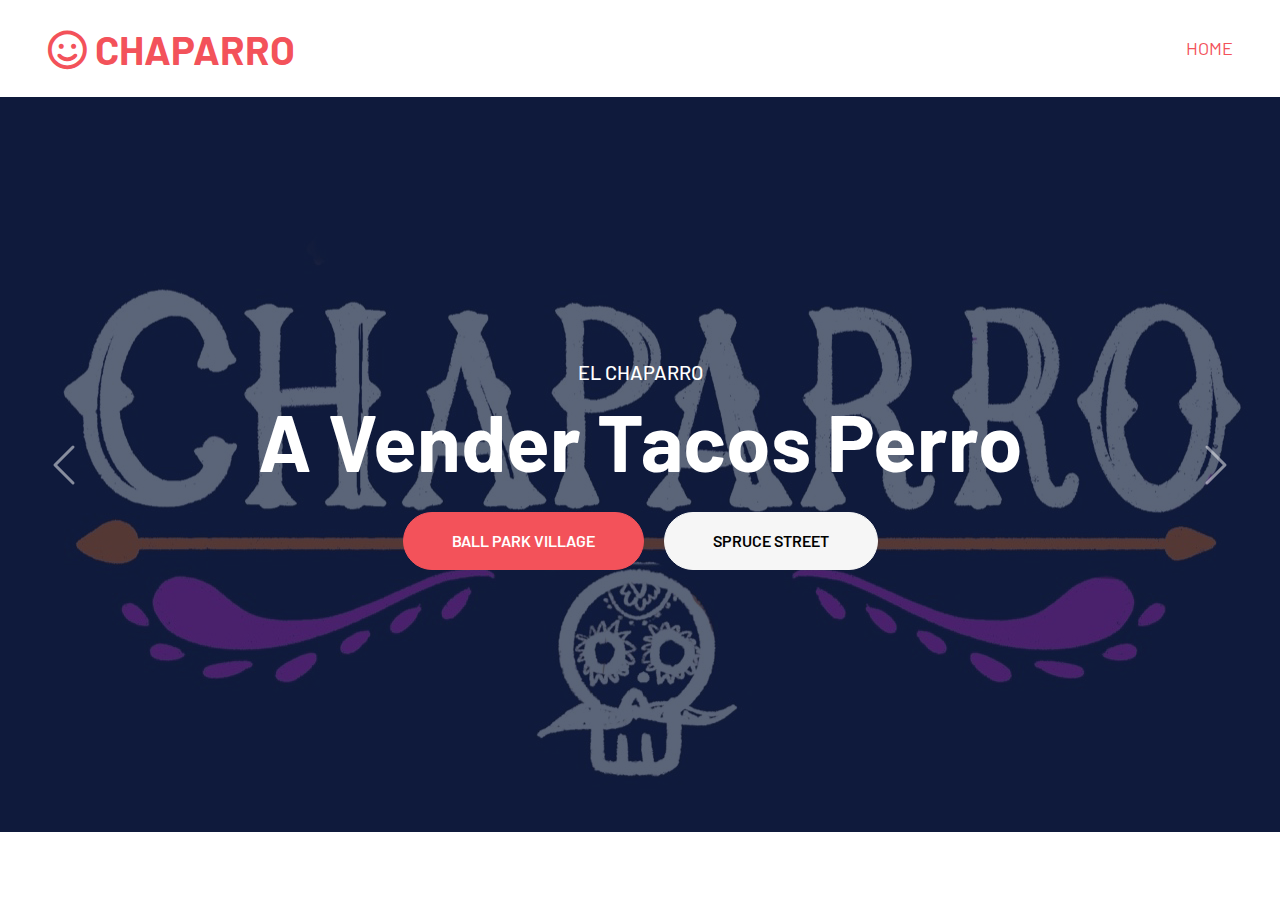
<file: index.html>
<!DOCTYPE html>
<html lang="en">

<head>
    <meta charset="utf-8">
    <title>CHAPARRO - CHAPARROancy Website Template</title>
    <meta content="width=device-width, initial-scale=1.0" name="viewport">
    <meta content="Free HTML Templates" name="keywords">
    <meta content="Free HTML Templates" name="description">

    <!-- Favicon -->
    <link href="img/favicon.ico" rel="icon">

    <!-- Google Web Fonts -->
    <link rel="preconnect" href="https://fonts.googleapis.com">
    <link rel="preconnect" href="https://fonts.gstatic.com" crossorigin>
    <link href="https://fonts.googleapis.com/css2?family=Barlow:wght@500;600;700&family=Open+Sans:wght@400;600&display=swap" rel="stylesheet"> 

    <!-- Icon Font Stylesheet -->
    <link href="https://cdnjs.cloudflare.com/ajax/libs/font-awesome/5.10.0/css/all.min.css" rel="stylesheet">
    <link href="https://cdn.jsdelivr.net/npm/bootstrap-icons@1.4.1/font/bootstrap-icons.css" rel="stylesheet">

    <!-- Libraries Stylesheet -->
    <link href="lib/owlcarousel/assets/owl.carousel.min.css" rel="stylesheet">

    <!-- Customized Bootstrap Stylesheet -->
    <link href="css/bootstrap.min.css" rel="stylesheet">

    <!-- Template Stylesheet -->
    <link href="css/style.css" rel="stylesheet">
</head>

<div>

    <!-- Navbar Start -->
    <nav class="navbar navbar-expand-lg bg-white navbar-light shadow-sm px-5 py-3 py-lg-0">
        <a href="index.html" class="navbar-brand p-0">
            <h1 class="m-0 text-uppercase text-primary"><i class="far fa-smile text-primary me-2"></i>CHAPARRO</h1>
        </a>
        <button class="navbar-toggler" type="button" data-bs-toggle="collapse" data-bs-target="#navbarCollapse">
            <span class="navbar-toggler-icon"></span>
        </button>
        <div class="collapse navbar-collapse" id="navbarCollapse">
            <div class="navbar-nav ms-auto py-0 me-n3">
                <a href="index.html" class="nav-item nav-link active">Home</a>
            </div>
        </div>
    </nav>
    <!-- Navbar End -->


    <!-- Carousel Start -->
    <div class="container-fluid p-0">
        <div id="header-carousel" class="carousel slide carousel-fade" data-bs-ride="carousel">
            <div class="carousel-inner">
                <div class="carousel-item active">
                    <img class="w-100" src="img/IMG_2C6CBCB82CE0-1.jpeg" alt="Image">
                    <div class="carousel-caption d-flex flex-column align-items-center justify-content-center">
                        <div class="p-3" style="max-width: 900px;">
                            <h5 class="text-white text-uppercase">El Chaparro</h5>
                            <h1 class="display-1 text-white mb-md-4">A Vender Tacos Perro</h1>
                            <a href="ventasBallPark.html" onclick="" class="btn btn-primary py-md-3 px-md-5 me-3 rounded-pill">BALL PARK VILLAGE</a>
                            <a href="ventasSpruceStreet.html" class="btn btn-secondary py-md-3 px-md-5 rounded-pill">SPRUCE STREET</a>
                        </div>
                    </div>
                </div>
                <div class="carousel-item">
                    <img class="w-100" src="img/IMG_5A8005BDDF9A-1.jpeg" alt="Image">
                    <div class="carousel-caption d-flex flex-column align-items-center justify-content-center">
                        <div class="p-3" style="max-width: 900px;">
                            <h5 class="text-white text-uppercase">EL CHAPARRO</h5>
                            <h1 class="display-1 text-white mb-md-4">Grande Gesler</h1>
                            <a href="ventasBallPark.html" class="btn btn-primary py-md-3 px-md-5 me-3 rounded-pill">BALL PARK VILLAGE</a>
                            <a href="ventasSpruceStreet.html" class="btn btn-secondary py-md-3 px-md-5 rounded-pill">SPRUCE STREET</a>
                        </div>
                    </div>
                </div>
                <div class="carousel-item">
                    <img class="w-100" src="img/IMG_F934254C2A3C-1.jpeg" alt="Image">
                    <div class="carousel-caption d-flex flex-column align-items-center justify-content-center">
                        <div class="p-3" style="max-width: 900px;">
                            <h5 class="text-white text-uppercase">EL CHAPARRO</h5>
                            <h1 class="display-1 text-white mb-md-4">El Observador</h1>
                            <a href="ventasBallPark.html" class="btn btn-primary py-md-3 px-md-5 me-3 rounded-pill">BALL PARK VILLAGE</a>
                            <a href="ventasSpruceStreet.html" class="btn btn-secondary py-md-3 px-md-5 rounded-pill">SPRUCE STREET</a>
                        </div>
                    </div>
                </div>
                <div class="carousel-item">
                    <img class="w-100" src="img/IMG_E6642EC0D56A-1.jpeg" alt="Image">
                    <div class="carousel-caption d-flex flex-column align-items-center justify-content-center">
                        <div class="p-3" style="max-width: 900px;">
                            <h5 class="text-white text-uppercase">EL CHAPARRO</h5>
                            <h1 class="display-1 text-white mb-md-4">La Verdadera Jefa</h1>
                            <a href="ventasBallPark.html" class="btn btn-primary py-md-3 px-md-5 me-3 rounded-pill">BALL PARK VILLAGE</a>
                            <a href="ventasSpruceStreet.html" class="btn btn-secondary py-md-3 px-md-5 rounded-pill">SPRUCE STREET</a>
                        </div>
                    </div>
                </div>
                <div class="carousel-item">
                    <img class="w-100" src="img/IMG_A2F6F971DEBF-1.jpeg" alt="Image">
                    <div class="carousel-caption d-flex flex-column align-items-center justify-content-center">
                        <div class="p-3" style="max-width: 900px;">
                            <h5 class="text-white text-uppercase">EL CHAPARRO</h5>
                            <h1 class="display-1 text-white mb-md-4">Chunky Monkey</h1>
                            <a href="ventasBallPark.html" class="btn btn-primary py-md-3 px-md-5 me-3 rounded-pill">BALL PARK VILLAGE</a>
                            <a href="ventasSpruceStreet.html" class="btn btn-secondary py-md-3 px-md-5 rounded-pill">SPRUCE STREET</a>
                        </div>
                    </div>
                </div>
            </div>
            <button class="carousel-control-prev" type="button" data-bs-target="#header-carousel"
                data-bs-slide="prev">
                <span class="carousel-control-prev-icon" aria-hidden="true"></span>
                <span class="visually-hidden">Previous</span>
            </button>
            <button class="carousel-control-next" type="button" data-bs-target="#header-carousel"
                data-bs-slide="next">
                <span class="carousel-control-next-icon" aria-hidden="true"></span>
                <span class="visually-hidden">Next</span>
            </button>
        </div>
    </div>
    <!-- Carousel End -->

    <!-- Back to Top -->
    <a href="#" class="btn btn-lg btn-primary btn-lg-square rounded-circle back-to-top"><i class="bi bi-arrow-up"></i></a>


    <!-- JavaScript Libraries -->
    <script src="https://code.jquery.com/jquery-3.4.1.min.js"></script>
    <script src="https://cdn.jsdelivr.net/npm/bootstrap@5.0.0/dist/js/bootstrap.bundle.min.js"></script>
    <script src="lib/easing/easing.min.js"></script>
    <script src="lib/waypoints/waypoints.min.js"></script>
    <script src="lib/owlcarousel/owl.carousel.min.js"></script>

    <!-- Template Javascript -->
    <script src="js/main.js"></script>

    <script>
        function createSheet(){
            $.ajax({
                type: "POST",
                url: "backend/readWriteSheets/createSheetBp.py",
                data: { param: 'BallPark'},
                dataType: "text"
                }).done(function( o ) {
                // do something
                });
        };
    </script>

</body>

</html>
</file>
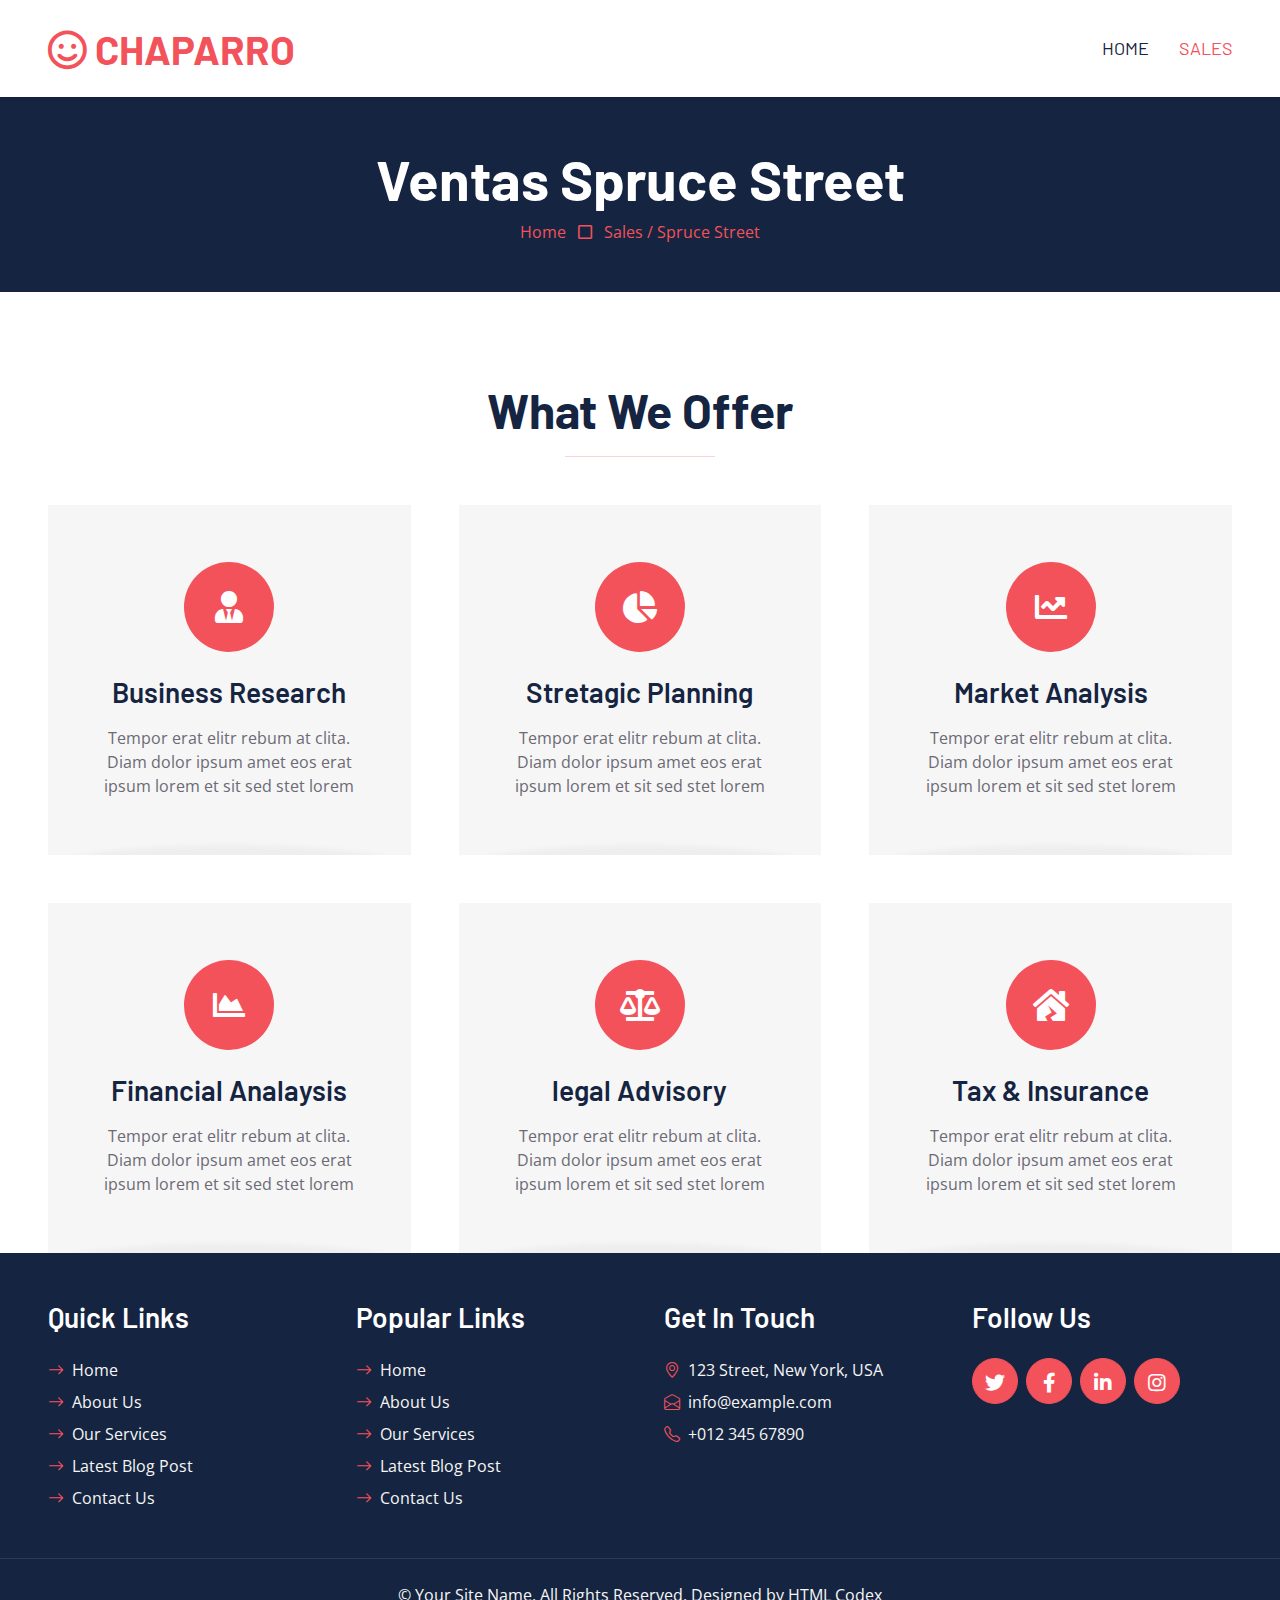
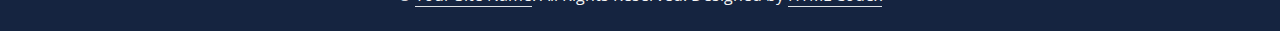
<file: ventasSpruceStreet.html>
<!DOCTYPE html>
<html lang="en">

<head>
    <meta charset="utf-8">
    <title>CHAPARRO - CHAPARROancy Website Template</title>
    <meta content="width=device-width, initial-scale=1.0" name="viewport">
    <meta content="Free HTML Templates" name="keywords">
    <meta content="Free HTML Templates" name="description">

    <!-- Favicon -->
    <link href="img/favicon.ico" rel="icon">

    <!-- Google Web Fonts -->
    <link rel="preconnect" href="https://fonts.googleapis.com">
    <link rel="preconnect" href="https://fonts.gstatic.com" crossorigin>
    <link href="https://fonts.googleapis.com/css2?family=Barlow:wght@500;600;700&family=Open+Sans:wght@400;600&display=swap" rel="stylesheet"> 

    <!-- Icon Font Stylesheet -->
    <link href="https://cdnjs.cloudflare.com/ajax/libs/font-awesome/5.10.0/css/all.min.css" rel="stylesheet">
    <link href="https://cdn.jsdelivr.net/npm/bootstrap-icons@1.4.1/font/bootstrap-icons.css" rel="stylesheet">

    <!-- Libraries Stylesheet -->
    <link href="lib/owlcarousel/assets/owl.carousel.min.css" rel="stylesheet">

    <!-- Customized Bootstrap Stylesheet -->
    <link href="css/bootstrap.min.css" rel="stylesheet">

    <!-- Template Stylesheet -->
    <link href="css/style.css" rel="stylesheet">
</head>

<div>
    


    <!-- Navbar Start -->
    <nav class="navbar navbar-expand-lg bg-white navbar-light shadow-sm px-5 py-3 py-lg-0">
        <a href="index.html" class="navbar-brand p-0">
            <h1 class="m-0 text-uppercase text-primary"><i class="far fa-smile text-primary me-2"></i>CHAPARRO</h1>
        </a>
        <button class="navbar-toggler" type="button" data-bs-toggle="collapse" data-bs-target="#navbarCollapse">
            <span class="navbar-toggler-icon"></span>
        </button>
        <div class="collapse navbar-collapse" id="navbarCollapse">
            <div class="navbar-nav ms-auto py-0 me-n3">
                <a href="index.html" class="nav-item nav-link">Home</a>
                <a href="ventas.html" class="nav-item nav-link active">Sales</a>
            </div>
        </div>
    </nav>
    <!-- Navbar End -->


    <!-- Page Header Start -->
    <div class="container-fluid bg-dark p-5">
        <div class="row">
            <div class="col-12 text-center">
                <h1 class="display-4 text-white">Ventas Spruce Street</h1>
                <a href="index.html">Home</a>
                <i class="far fa-square text-primary px-2"></i>
                <a href="">Sales / Spruce Street</a>
            </div>
        </div>
    </div>
    <!-- Page Header End -->


    <!-- Services Start -->
    <div class="container-fluid pt-6 px-5">
        <div class="text-center mx-auto mb-5" style="max-width: 600px;">
            <h1 class="display-5 mb-0">What We Offer</h1>
            <hr class="w-25 mx-auto bg-primary">
        </div>
        <div class="row g-5">
            <div class="col-lg-4 col-md-6">
                <div class="service-item bg-secondary text-center px-5">
                    <div class="d-flex align-items-center justify-content-center bg-primary text-white rounded-circle mx-auto mb-4" style="width: 90px; height: 90px;">
                        <i class="fa fa-user-tie fa-2x"></i>
                    </div>
                    <h3 class="mb-3">Business Research</h3>
                    <p class="mb-0">Tempor erat elitr rebum at clita. Diam dolor ipsum amet eos erat ipsum lorem et sit sed stet lorem</p>
                </div>
            </div>
            <div class="col-lg-4 col-md-6">
                <div class="service-item bg-secondary text-center px-5">
                    <div class="d-flex align-items-center justify-content-center bg-primary text-white rounded-circle mx-auto mb-4" style="width: 90px; height: 90px;">
                        <i class="fa fa-chart-pie fa-2x"></i>
                    </div>
                    <h3 class="mb-3">Stretagic Planning</h3>
                    <p class="mb-0">Tempor erat elitr rebum at clita. Diam dolor ipsum amet eos erat ipsum lorem et sit sed stet lorem</p>
                </div>
            </div>
            <div class="col-lg-4 col-md-6">
                <div class="service-item bg-secondary text-center px-5">
                    <div class="d-flex align-items-center justify-content-center bg-primary text-white rounded-circle mx-auto mb-4" style="width: 90px; height: 90px;">
                        <i class="fa fa-chart-line fa-2x"></i>
                    </div>
                    <h3 class="mb-3">Market Analysis</h3>
                    <p class="mb-0">Tempor erat elitr rebum at clita. Diam dolor ipsum amet eos erat ipsum lorem et sit sed stet lorem</p>
                </div>
            </div>
            <div class="col-lg-4 col-md-6">
                <div class="service-item bg-secondary text-center px-5">
                    <div class="d-flex align-items-center justify-content-center bg-primary text-white rounded-circle mx-auto mb-4" style="width: 90px; height: 90px;">
                        <i class="fa fa-chart-area fa-2x"></i>
                    </div>
                    <h3 class="mb-3">Financial Analaysis</h3>
                    <p class="mb-0">Tempor erat elitr rebum at clita. Diam dolor ipsum amet eos erat ipsum lorem et sit sed stet lorem</p>
                </div>
            </div>
            <div class="col-lg-4 col-md-6">
                <div class="service-item bg-secondary text-center px-5">
                    <div class="d-flex align-items-center justify-content-center bg-primary text-white rounded-circle mx-auto mb-4" style="width: 90px; height: 90px;">
                        <i class="fa fa-balance-scale fa-2x"></i>
                    </div>
                    <h3 class="mb-3">legal Advisory</h3>
                    <p class="mb-0">Tempor erat elitr rebum at clita. Diam dolor ipsum amet eos erat ipsum lorem et sit sed stet lorem</p>
                </div>
            </div>
            <div class="col-lg-4 col-md-6">
                <div class="service-item bg-secondary text-center px-5">
                    <div class="d-flex align-items-center justify-content-center bg-primary text-white rounded-circle mx-auto mb-4" style="width: 90px; height: 90px;">
                        <i class="fa fa-house-damage fa-2x"></i>
                    </div>
                    <h3 class="mb-3">Tax & Insurance</h3>
                    <p class="mb-0">Tempor erat elitr rebum at clita. Diam dolor ipsum amet eos erat ipsum lorem et sit sed stet lorem</p>
                </div>
            </div>
        </div>
    </div>
    <!-- Services End -->
    

    <!-- Footer Start -->
    <div class="container-fluid bg-dark text-secondary p-5">
        <div class="row g-5">
            <div class="col-lg-3 col-md-6">
                <h3 class="text-white mb-4">Quick Links</h3>
                <div class="d-flex flex-column justify-content-start">
                    <a class="text-secondary mb-2" href="#"><i class="bi bi-arrow-right text-primary me-2"></i>Home</a>
                    <a class="text-secondary mb-2" href="#"><i class="bi bi-arrow-right text-primary me-2"></i>About Us</a>
                    <a class="text-secondary mb-2" href="#"><i class="bi bi-arrow-right text-primary me-2"></i>Our Services</a>
                    <a class="text-secondary mb-2" href="#"><i class="bi bi-arrow-right text-primary me-2"></i>Latest Blog Post</a>
                    <a class="text-secondary" href="#"><i class="bi bi-arrow-right text-primary me-2"></i>Contact Us</a>
                </div>
            </div>
            <div class="col-lg-3 col-md-6">
                <h3 class="text-white mb-4">Popular Links</h3>
                <div class="d-flex flex-column justify-content-start">
                    <a class="text-secondary mb-2" href="#"><i class="bi bi-arrow-right text-primary me-2"></i>Home</a>
                    <a class="text-secondary mb-2" href="#"><i class="bi bi-arrow-right text-primary me-2"></i>About Us</a>
                    <a class="text-secondary mb-2" href="#"><i class="bi bi-arrow-right text-primary me-2"></i>Our Services</a>
                    <a class="text-secondary mb-2" href="#"><i class="bi bi-arrow-right text-primary me-2"></i>Latest Blog Post</a>
                    <a class="text-secondary" href="#"><i class="bi bi-arrow-right text-primary me-2"></i>Contact Us</a>
                </div>
            </div>
            <div class="col-lg-3 col-md-6">
                <h3 class="text-white mb-4">Get In Touch</h3>
                <p class="mb-2"><i class="bi bi-geo-alt text-primary me-2"></i>123 Street, New York, USA</p>
                <p class="mb-2"><i class="bi bi-envelope-open text-primary me-2"></i>info@example.com</p>
                <p class="mb-0"><i class="bi bi-telephone text-primary me-2"></i>+012 345 67890</p>
            </div>
            <div class="col-lg-3 col-md-6">
                <h3 class="text-white mb-4">Follow Us</h3>
                <div class="d-flex">
                    <a class="btn btn-lg btn-primary btn-lg-square rounded-circle me-2" href="#"><i class="fab fa-twitter fw-normal"></i></a>
                    <a class="btn btn-lg btn-primary btn-lg-square rounded-circle me-2" href="#"><i class="fab fa-facebook-f fw-normal"></i></a>
                    <a class="btn btn-lg btn-primary btn-lg-square rounded-circle me-2" href="#"><i class="fab fa-linkedin-in fw-normal"></i></a>
                    <a class="btn btn-lg btn-primary btn-lg-square rounded-circle" href="#"><i class="fab fa-instagram fw-normal"></i></a>
                </div>
            </div>
        </div>
    </div>
    <div class="container-fluid bg-dark text-secondary text-center border-top py-4 px-5" style="border-color: rgba(256, 256, 256, .1) !important;">
        <p class="m-0">&copy; <a class="text-secondary border-bottom" href="#">Your Site Name</a>. All Rights Reserved. Designed by <a class="text-secondary border-bottom" href="https://htmlcodex.com">HTML Codex</a></p>
    </div>
    <!-- Footer End -->


    <!-- Back to Top -->
    <a href="#" class="btn btn-lg btn-primary btn-lg-square rounded-circle back-to-top"><i class="bi bi-arrow-up"></i></a>


    <!-- JavaScript Libraries -->
    <script src="https://code.jquery.com/jquery-3.4.1.min.js"></script>
    <script src="https://cdn.jsdelivr.net/npm/bootstrap@5.0.0/dist/js/bootstrap.bundle.min.js"></script>
    <script src="lib/easing/easing.min.js"></script>
    <script src="lib/waypoints/waypoints.min.js"></script>
    <script src="lib/owlcarousel/owl.carousel.min.js"></script>

    <!-- Template Javascript -->
    <script src="js/main.js"></script>
</body>

</html>
</file>
<file: css/style.css>
/********** Template CSS **********/
:root {
    --primary: #F3525A;
    --secondary: #F6F6F6;
    --light: #FFFFFF;
    --dark: #152440;
}

h1,
h2,
.font-weight-bold {
    font-weight: 700 !important;
}

h3,
h4,
.font-weight-semi-bold {
    font-weight: 600 !important;
}

h5,
h6,
.font-weight-medium {
    font-weight: 500 !important;
}

.pt-6 {
    padding-top: 90px;
}

.pb-6 {
    padding-bottom: 90px;
}

.py-6 {
    padding-top: 90px;
    padding-bottom: 90px;
}

.btn {
    font-family: 'Barlow', sans-serif;
    font-weight: 600;
    transition: .5s;
}

.btn-primary {
    color: #FFFFFF;
}

.btn-square {
    width: 36px;
    height: 36px;
}

.btn-sm-square {
    width: 28px;
    height: 28px;
}

.btn-lg-square {
    width: 46px;
    height: 46px;
}

.btn-square,
.btn-sm-square,
.btn-lg-square {
    padding-left: 0;
    padding-right: 0;
    text-align: center;
}

.back-to-top {
    position: fixed;
    display: none;
    right: 45px;
    bottom: 45px;
    z-index: 99;
}

.top-shape::before {
    position: absolute;
    content: "";
    width: 35px;
    height: 100%;
    top: 0;
    left: -17px;
    background: var(--primary);
    transform: skew(40deg);
}

.navbar-light .navbar-nav .nav-link {
    font-family: 'Barlow', sans-serif;
    padding: 35px 15px;
    font-size: 18px;
    text-transform: uppercase;
    color: var(--dark);
    outline: none;
    transition: .5s;
}

.sticky-top.navbar-light .navbar-nav .nav-link {
    padding: 20px 15px;
}

.navbar-light .navbar-nav .nav-link:hover,
.navbar-light .navbar-nav .nav-link.active {
    color: var(--primary);
}

@media (max-width: 991.98px) {
    .navbar-light .navbar-nav .nav-link  {
        padding: 10px 0;
    }
}

.carousel-caption {
    top: 0;
    left: 0;
    right: 0;
    bottom: 0;
    background: rgba(21, 36, 64, .7);
    z-index: 1;
}

@media (max-width: 576px) {
    .carousel-caption h5 {
        font-size: 14px;
        font-weight: 500 !important;
    }

    .carousel-caption h1 {
        font-size: 30px;
        font-weight: 600 !important;
    }
}

.carousel-control-prev,
.carousel-control-next {
    width: 10%;
}

.carousel-control-prev-icon,
.carousel-control-next-icon {
    width: 3rem;
    height: 3rem;
}

.service-item {
    position: relative;
    overflow: hidden;
    height: 350px;
    display: flex;
    flex-direction: column;
    align-items: center;
    justify-content: center;
    transition: .3s;
}

.service-item::after {
    position: absolute;
    content: "";
    width: 100%;
    height: 50px;
    bottom: -50px;
    left: 0;
    background: var(--light);
    border-radius: 100% 100% 0 0;
    box-shadow: 0px -10px 5px #EEEEEE;
    transition: .5s;
}

.service-item:hover::after {
    bottom: -25px;
}

.service-item p {
    transition: .3s;
}

.service-item:hover p {
    margin-bottom: 25px !important;
}

.team-item img {
    transform: scale(1.15);
    margin-left: -30px;
    transition: .5s;
}

.team-item:hover img {
    margin-left: 0;
}

.team-item .team-text {
    left: -100%;
    transition: .5s;
}

.team-item .team-text::after {
    position: absolute;
    content: "";
    width: 0;
    height: 0;
    top: 50%;
    right: -60px;
    margin-top: -30px;
    border: 30px solid;
    border-color: transparent transparent transparent var(--primary);
}

.team-item:hover .team-text {
    left: 0;
}

.testimonial-carousel .owl-nav {
    margin-top: 30px;
    display: flex;
    justify-content: start;
}

.testimonial-carousel .owl-nav .owl-prev,
.testimonial-carousel .owl-nav .owl-next{
    position: relative;
    margin: 0 5px;
    width: 45px;
    height: 45px;
    display: flex;
    align-items: center;
    justify-content: center;
    color: #FFFFFF;
    background: var(--primary);
    font-size: 22px;
    border-radius: 45px;
    transition: .5s;
}

.testimonial-carousel .owl-nav .owl-prev:hover,
.testimonial-carousel .owl-nav .owl-next:hover {
    color: var(--dark);
}

.testimonial-carousel .owl-item img {
    width: 90px;
    height: 90px;
}

.blog-item img {
    transition: .5s;
}

.blog-item:hover img {
    transform: scale(1.1);
}

.column {
    float: left;
    width: 50%;
    padding: 10px;
    height: 300px; /* Should be removed. Only for demonstration */
  }
  
  /* Clear floats after the columns */
  .row:after {
    content: "";
    display: table;
    clear: both;
  }

  .popUpTaco1{
    max-width: 800px;
    background-color: #FFFFF1;
    border-radius: 6px;
    position: absolute;
    top: 120%;
    left: 50%;
    transform: translate(-50%,-50%);
    text-align: center;
    visibility: hidden;
  }

  .popUpTaco3{
    max-width: 800px;
    background-color: #FFFFF1;
    border-radius: 6px;
    position: absolute;
    top: 120%;
    left: 50%;
    transform: translate(-50%,-50%);
    text-align: center;
    visibility: hidden;
  }

  .popUpQuesadilla{
    max-width: 800px;
    background-color: #FFFFF1;
    border-radius: 6px;
    position: absolute;
    top: 0;
    left: 50%;
    transform: translate(-50%,-50%);
    text-align: center;
    visibility: hidden;
  }

  .open-popUp{
    visibility: visible;
    top: 90%;
  }
</file>
